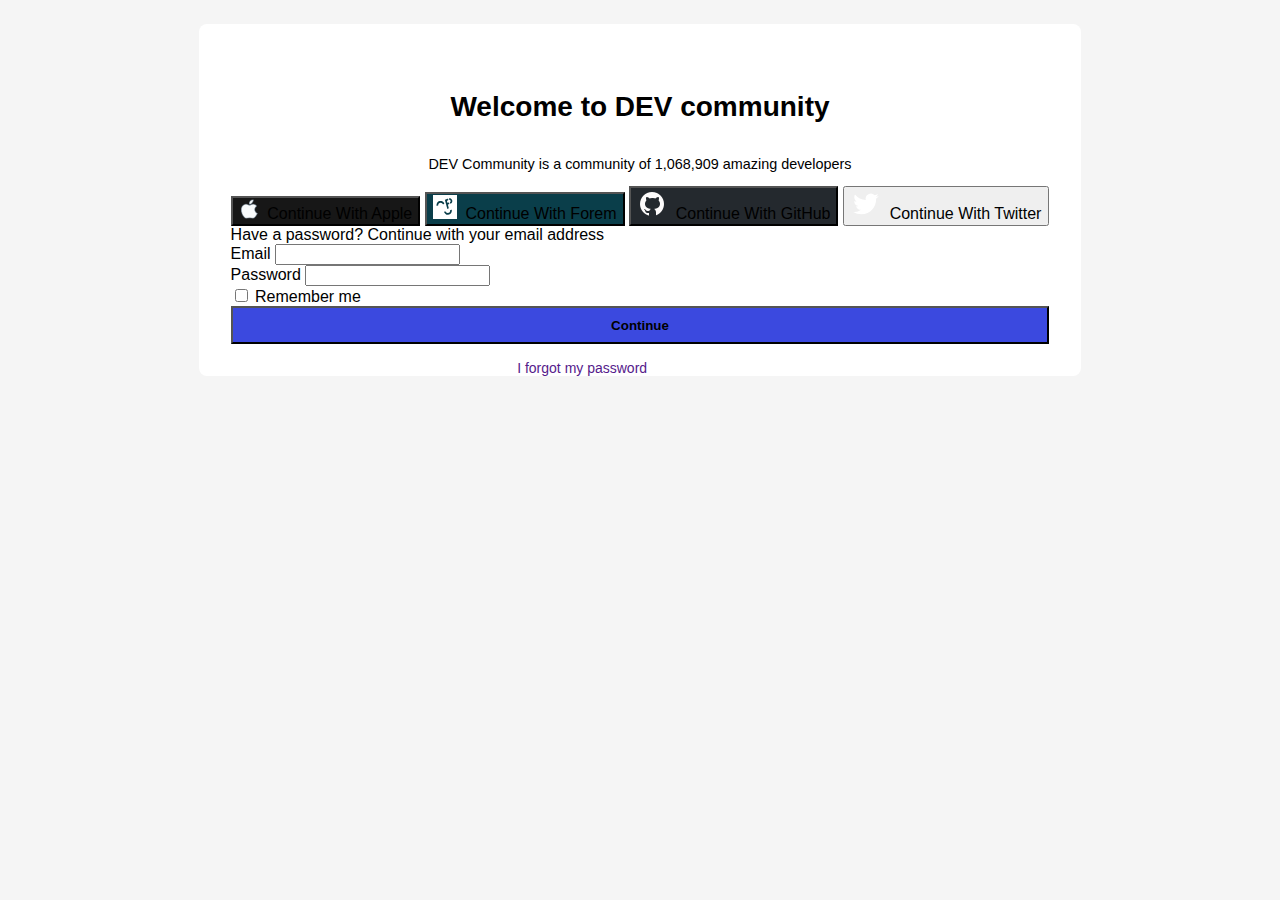
<file: login.html>
<!DOCTYPE html>
<html lang="en">
<head>
    <meta charset="UTF-8" />
    <meta http-equiv="X-UA-Compatible" content="IE=edge" />
    <meta name="viewport" content="width=device-width, initial-scale=1.0" />
    <title>DevTo-Clone-loggin-User</title>
    <link
      rel="stylesheet"
      href="https://fonts.googleapis.com/css2?family=Material+Symbols+Outlined:opsz,wght,FILL,GRAD@20..48,100..700,0..1,-50..200"
    />
    <link
      href="https://cdn.jsdelivr.net/npm/bootstrap@5.3.0-alpha3/dist/css/bootstrap.min.css"
      rel="stylesheet"
      integrity="sha384-KK94CHFLLe+nY2dmCWGMq91rCGa5gtU4mk92HdvYe+M/SXH301p5ILy+dN9+nJOZ"
      crossorigin="anonymous"
    />
    <link rel="stylesheet" href="./css/style.css" />
</head>
<body>
    <header>    
    </header>
    <main>
      <div class="container">
        <div class="row">
          <div class="contentLogin col-12 col-md-8 ">
            <div class="contentLogin__registration ">
              <h1>Welcome to DEV community</h1>
              <p>DEV Community is a community of 1,068,909 amazing developers</p>
              <div class="registrationButtons btn-group-vertical" role="group" aria-label="Vertical button group">
                  <button type="registrationButtons__Apple button" style="background-color:#171717;" class="btn rounded-3 border-0 btn-lg btn-primary">
                  <img style="width:20px;" src="/assets/img/icons8-mac-os-30.png" alt="">
                  <span style="font-weight:500; font-size:16px ; padding-left:5px;">Continue With Apple</span></button>
                  <button type="registrationButtons__Forem button" class="btn rounded-3 border-0 btn-lg btn-primary" style="background-color: #0a3e4a;">
                  <img src="/assets/icons/forem.svg" alt="">  
                  <span  style="font-weight:500; font-size:16px ; padding-left:5px;">Continue With Forem</span></button>
                  <button type="registrationButtons__gitHub button" class="btn rounded-3 border-0 btn-lg btn-primary" style="background-color: #24292e;">
                  <img src="/assets/img/icons8-github-30 (1).png" alt="">  
                  <span style="font-weight:500; font-size:16px ; padding-left:5px;">Continue With GitHub</span></button>
                  <button type="registrationButtons__Twitter button" class="btn rounded-3 border-0 btn-lg btn-primary btn-primary">
                  <img style="width:30px ;" src="/assets/icons/tuwiter-Icon.svg" alt="">  
                  <span style="font-weight:500; font-size:16px ; padding-left:5px;">Continue With Twitter</span></button>
                  <div><span>Have a password? Continue with your email address</span></div>
                  <form class="formUser">
                      <div class="mb-3 fw-bold">
                        <label for="exampleInputEmail1" class="form-label ">Email</label>
                        <input type="email"
                        class="form-control" id="exampleInputEmail1" aria-describedby="emailHelp">
                      <div class="mb-3">
                        <label for="exampleInputPassword1" class="form-label">Password</label>
                        <input type="password" class="form-control" id="exampleInputPassword1">
                      </div>
                      <div class="mb-3 form-check">
                        <input type="checkbox" class="form-check-input" id="exampleCheck1">
                        <label class="form-check-label" for="exampleCheck1">Remember me</label>
                      </div>
                      <div class="buttonLoggin">
                        <button type="submit" class="btn btn-primary">Continue</button>
                      <a class="fw-light" href="">I forgot my password</a>
                      </div>
                    </form>
                </div>
          </div>
          </div>
        </div>
      </div>
    </main>
    <footer>
    </footer>
    <script src="https://cdn.jsdelivr.net/npm/bootstrap@5.3.0-alpha3/dist/js/bootstrap.bundle.min.js" integrity="sha384-ENjdO4Dr2bkBIFxQpeoTz1HIcje39Wm4jDKdf19U8gI4ddQ3GYNS7NTKfAdVQSZe" crossorigin="anonymous"></script>
    <script src="./js/main.js"></script>
</body>
</html>
</file>
<file: css/style.css>
.container {
  background-color: #f5f5f5;
}

.cardCommunity {
  background-color: #ffffff;
  border-radius: 0.5rem;
  font-family: -apple-system, BlinkMacSystemFont, "Segoe UI", Roboto, Helvetica, Arial, sans-serif, "Apple Color Emoji", "Segoe UI Emoji", "Segoe UI Symbol";
  padding: 0.8rem;
  padding-bottom: 0.8rem;
}
.cardCommunity__head {
  display: flex;
  align-items: center;
  justify-content: space-between;
  color: #828282;
}
.cardCommunity__head--title {
  margin: 0;
  font-size: 0.9rem;
  color: #595959;
}
.cardCommunity__head--btnCommunity {
  display: flex;
  flex-direction: row-reverse;
}
.cardCommunity__head--btnCommunity--icon {
  padding-left: 0.3rem;
  width: 50%;
}
.cardCommunity__image {
  max-width: 100%;
  padding-top: 0.8rem;
  padding-left: 0.3rem;
  padding-right: 0.3rem;
  padding-bottom: 0.3rem;
}
.cardCommunity__body--subTitle {
  color: rgb(59, 73, 223);
  font-size: 1.25rem;
  font-family: -apple-system, BlinkMacSystemFont, "Segoe UI", Roboto, Helvetica, Arial, sans-serif, "Apple Color Emoji", "Segoe UI Emoji", "Segoe UI Symbol";
  font-weight: 700;
  margin: 0;
}
.cardCommunity__body--text {
  font-family: -apple-system, BlinkMacSystemFont, "Segoe UI", Roboto, Helvetica, Arial, sans-serif, "Apple Color Emoji", "Segoe UI Emoji", "Segoe UI Symbol";
  color: #404040;
  font-size: 1rem;
  padding: 0;
  margin-bottom: 0.8rem;
}

.cardListings {
  background-color: #ffffff;
  border-top-left-radius: 0.5rem;
  border-top-right-radius: 0.5rem;
  font-family: -apple-system, BlinkMacSystemFont, "Segoe UI", Roboto, Helvetica, Arial, sans-serif, "Apple Color Emoji", "Segoe UI Emoji", "Segoe UI Symbol";
  margin-top: 1rem;
  padding: 0.3rem;
}
.cardListings__header {
  border-bottom: solid 1px rgba(233, 231, 231, 0.9098039216);
  padding: 0.3rem;
}
.cardListings__header--Title {
  color: #242424;
  font-size: 1.25rem;
  font-weight: 700;
}
.cardListings__header--link {
  color: rgb(59, 73, 223);
  font-size: 0.9rem;
  text-decoration: none;
}
.cardListings__list {
  border-bottom: solid 1px rgba(233, 231, 231, 0.9098039216);
  padding: 0.6rem;
}
.cardListings__list--trend {
  color: #404040;
  font-size: 1rem;
  text-decoration: none;
}
.cardListings__list--trend-text {
  color: #717171;
  font-size: 0.9rem;
  margin: 0;
  text-decoration: none;
}

.btnListing {
  background-color: #ffffff;
  border-bottom-left-radius: 0.5rem;
  border-bottom-right-radius: 0.5rem;
  margin: 0;
}
.btnListing__link {
  display: flex;
  color: #404040;
  font-size: 1rem;
  padding-left: 30%;
  padding-right: 0.8rem;
  padding-top: 0.8rem;
  padding-bottom: 0.8rem;
  text-decoration: none;
}

.cardDiscuss {
  background-color: #ffffff;
  font-family: -apple-system, BlinkMacSystemFont, "Segoe UI", Roboto, Helvetica, Arial, sans-serif, "Apple Color Emoji", "Segoe UI Emoji", "Segoe UI Symbol";
  margin-top: 1rem;
  padding: 0.3rem;
  border-radius: 0.5rem;
}
.cardDiscuss__header {
  border-bottom: solid 1px rgba(233, 231, 231, 0.9098039216);
  padding: 0.3rem;
}
.cardDiscuss__header--title {
  color: #242424;
  font-size: 1.25rem;
  font-weight: 700;
}
.cardDiscuss__list {
  border-bottom: solid 1px rgba(233, 231, 231, 0.9098039216);
  padding: 0.3rem;
}
.cardDiscuss__list--relevant {
  color: #404040;
  font-size: 1rem;
  text-decoration: none;
}
.cardDiscuss__list--relevantText {
  color: #717171;
  font-size: 0.9rem;
  margin: 0;
  text-decoration: none;
}

.listingsTags {
  list-style-type: none;
  display: flex;
  justify-content: center;
  margin: 0.5rem 0rem;
}
.listingsTags .buttonTag {
  text-decoration: none;
  font-size: 1.5rem;
  color: black;
}

html,
body {
  background-color: #f5f5f5;
}

.navbar {
  font-family: -apple-system, BlinkMacSystemFont, "Segoe UI", Roboto, Helvetica, Arial, sans-serif, "Apple Color Emoji", "Segoe UI Emoji", "Segoe UI Symbol";
}
.navbar .custom-container {
  height: 3.75rem;
  width: 100%;
  padding-right: 0.5rem;
  padding-left: 0.5rem;
  margin-right: auto;
  margin-left: auto;
}
.navbar .custom-container .burguerButtonSpan .burguerbutton {
  background-color: transparent;
  border: none;
}
.navbar .custom-container .emergentOffCanvas .offcanvas {
  max-width: 350px;
}
.navbar .custom-container .emergentOffCanvas .offcanvas .offcanvas-header {
  word-break: break-word;
  font-weight: 700;
  font-size: 1.125rem;
}
.navbar .custom-container .emergentOffCanvas .offcanvas .offcanvas-body {
  padding-left: 0px;
  padding-top: 0px;
}
.navbar .custom-container .emergentOffCanvas .offcanvas .offcanvas-body h5 {
  font-size: 1rem;
  font-weight: 700;
}
.navbar .custom-container .emergentOffCanvas .offcanvas .offcanvas-body .list-group .list-group-item {
  border: none;
}
.navbar .custom-container .emergentOffCanvas .offcanvas .offcanvas-body .list-group .list-group-item a {
  color: black;
  cursor: pointer;
  text-decoration: none;
}
.navbar .custom-container .emergentOffCanvas .offcanvas .offcanvas-body .list-group .list-group-item a:hover {
  color: rgb(59, 73, 223);
}
.navbar .custom-container .emergentOffCanvas .offcanvas .offcanvas-body .list-group .list-group-item a img {
  height: 24px;
}
.navbar .custom-container .emergentOffCanvas .offcanvas .offcanvas-body .offcanvas-body_networks a span img {
  height: 1rem;
}
.navbar .custom-container .navbar-brand .devto-home-logo {
  display: inline-block;
  height: 2.75rem;
  max-width: 100%;
  -o-object-fit: contain;
     object-fit: contain;
  outline: 0px;
  vertical-align: middle;
  width: auto;
}
.navbar .custom-container .searchContainer {
  border-radius: 8px;
  border: 2px solid #e3e3e3;
  flex: 1 1 0%;
  height: 2.5rem;
  max-width: 22rem;
  position: relative;
}
.navbar .custom-container .searchContainer__searchForm .searchInput {
  font-family: inherit;
  font-weight: 400;
  outline: 0px;
  padding: 0.375rem 0.5rem;
}
.navbar .custom-container .searchContainer__searchForm .buttonSearch {
  background-color: transparent;
  border-radius: 4px;
  border: none;
  height: 100%;
  padding: 0px 0.5rem;
  position: absolute;
  right: 0px;
  width: 40px;
}
.navbar .custom-container .searchContainer__searchForm .buttonSearch:hover {
  background-color: rgba(44, 107, 224, 0.1725490196);
}
.navbar .custom-container .searchContainer__searchForm .buttonSearch:hover svg {
  color: rgba(46, 106, 217, 0.8980392157);
}
.navbar .custom-container .searchContainer__searchForm .buttonSearch span svg {
  bottom: 2px;
  height: 22px;
  left: 1px;
  position: relative;
  width: 22px;
}
@media screen and (min-width: 992px) {
  .navbar .custom-container .searchContainer {
    max-width: 25.5rem;
  }
}
.navbar .custom-container .buttonsContainer {
  height: 100%;
  margin-left: auto;
}
.navbar .custom-container .buttonsContainer .searchLuopeMobileButton {
  margin: 0px 0.5rem;
}
.navbar .custom-container .buttonsContainer .searchLuopeMobileButton:hover {
  background-color: rgba(121, 132, 255, 0.248);
  border: 1px solid rgba(121, 132, 255, 0.248);
}
.navbar .custom-container .buttonsContainer .searchLuopeMobileButton span img {
  position: relative;
  bottom: 1px;
  height: 1.675rem;
}
.navbar .custom-container .buttonsContainer .createPost {
  border: 1px solid rgb(47, 58, 178);
  border-radius: 0.375rem;
  font-family: -apple-system, BlinkMacSystemFont, "Segoe UI", Roboto, Helvetica, Arial, sans-serif, "Apple Color Emoji", "Segoe UI Emoji", "Segoe UI Symbol";
  height: 2.4rem;
  margin-right: 0.5rem;
  padding: calc(0.5rem - 1px) calc(1rem - 1px);
}
.navbar .custom-container .buttonsContainer .createPost:hover {
  background-color: rgb(59, 73, 223);
}
.navbar .custom-container .buttonsContainer .createPost:hover a {
  color: rgb(254, 254, 254);
  text-decoration: underline;
}
.navbar .custom-container .buttonsContainer .createPost a {
  font-size: 1rem;
  font-weight: 600;
  white-space: nowrap;
  text-decoration: none;
  z-index: 1;
  color: rgb(116, 126, 232);
}
.navbar .custom-container .buttonsContainer .notifications {
  color: black;
  font-size: 2rem;
}
.navbar .custom-container .buttonsContainer .notifications svg {
  bottom: 6px;
  height: 1.5rem;
  position: relative;
  width: 2rem;
}
.navbar .custom-container .buttonsContainer .userSessionButton .buttonDropdown {
  margin-right: 1rem;
  border-radius: 50%;
  width: 2.5rem;
  height: 2.5rem;
  background-color: transparent;
  border: none;
}
.navbar .custom-container .buttonsContainer .userSessionButton .buttonDropdown span img {
  border-radius: 50%;
  width: 2.25rem;
  height: 2.25rem;
}
.navbar .custom-container .buttonsContainer .userSessionButton .dropUserInfo {
  width: 320px;
  padding: 1rem 0.5rem;
}
.navbar .custom-container .buttonsContainer .userSessionButton .dropUserInfo > li {
  margin: 4px 0px;
}
.navbar .custom-container .buttonsContainer .userSessionButton .dropUserInfo li:first-child {
  border-bottom: 1px solid rgba(128, 128, 128, 0.533);
  padding-bottom: 0.5rem;
}
.navbar .custom-container .buttonsContainer .userSessionButton .dropUserInfo li:last-child {
  padding-top: 0.5rem;
  border-top: 1px solid rgba(128, 128, 128, 0.533);
}
.navbar .custom-container .buttonsContainer .userSessionButton .dropUserInfo li .userLogedIdentifier {
  position: relative;
  bottom: 0.5rem;
}
@media screen and (min-width: 375px) {
  .navbar .custom-container .buttonsContainer .userSessionButton .dropUserInfo {
    width: 375px;
  }
}
@media screen and (min-width: 425px) {
  .navbar .custom-container .buttonsContainer .userSessionButton .dropUserInfo {
    width: 425px;
  }
}
@media screen and (min-width: 768px) {
  .navbar .custom-container .buttonsContainer .userSessionButton .dropUserInfo {
    margin-right: -0.5rem;
    max-width: 260px;
  }
}

.dropdown-toggle::after {
  display: none;
}

.newpostWrapper {
  background-color: rgb(249, 249, 249);
}
.newpostWrapper .createNavWrapper .titleAndBrandWrapper .imgBrand a img {
  height: 2.75rem;
  max-width: 100%;
  -o-object-fit: contain;
     object-fit: contain;
  outline: 0px;
  vertical-align: middle;
  width: auto;
}
.newpostWrapper .createNavWrapper .close .closeButton {
  border: none;
  background-color: transparent;
  border-radius: 8px;
}
.newpostWrapper .createNavWrapper .close .closeButton:hover {
  background-color: rgba(121, 132, 255, 0.248);
}
.newpostWrapper .createNavWrapper .close .closeButton span a {
  font-size: 1.5rem;
  text-decoration: none;
}

.description__text {
  margin-top: 8rem;
  margin-left: 1rem;
}
.description__text h2 {
  font-weight: 700;
}

.cardImgTop {
  max-height: 15rem;
  width: auto;
}

.container {
  background-color: #f5f5f5;
  padding-top: 1rem;
  font-family: -apple-system, BlinkMacSystemFont, "Segoe UI", Roboto, Helvetica, Arial, sans-serif, "Apple Color Emoji", "Segoe UI Emoji", "Segoe UI Symbol";
}

.cardUserFollow {
  background-color: #ffffff;
  border-radius: 0.5rem;
  border-top: 2rem solid black;
  padding: 1rem;
  margin-bottom: 1rem;
}
.cardUserFollow .cardUserDate {
  align-items: end;
  display: flex;
  gap: 5px;
  position: absolute;
  top: 1.75rem;
}
.cardUserFollow .cardUserDate__image {
  border-radius: 50%;
  max-width: 20%;
}
.cardUserFollow .cardUserDate__name {
  color: #404040;
  font-size: 1.25rem;
  font-weight: 700;
  text-decoration: none;
}
.cardUserFollow__body {
  margin-top: 1.75rem;
}
.cardUserFollow__body--btn {
  background-color: #3B49DF;
  border-radius: 0.5rem;
  border-style: none;
  color: #f9f9f9;
  display: flex;
  font-size: 0.9rem;
  font-weight: 600;
  justify-content: center;
  padding: 0.5rem;
  text-decoration: none;
  text-align: center;
  width: 100%;
  margin-bottom: 1rem;
}
.cardUserFollow__body--description {
  font-size: 0.9rem;
  color: #575757;
  margin-bottom: 1rem;
}
.cardUserFollow__body--informationUser {
  display: flex;
  flex-direction: column;
  justify-content: start;
  list-style: none;
}
.cardUserFollow__body span {
  font-size: 0.8rem;
  font-weight: 700;
  color: #525252;
}
.cardUserFollow__body p {
  font-size: 0.8rem;
  color: #404040;
}

.cardMoreUser__list {
  border-radius: 0.5rem;
  margin-bottom: 1rem;
}
.cardMoreUser__list--title {
  color: #404040;
  font-size: 1.25rem;
  font-weight: 700;
}
.cardMoreUser__list--title a {
  color: #3B49DF;
  text-decoration: none;
}
.cardMoreUser__list--text {
  font-size: 0.8rem;
  color: #717171;
}
.cardMoreUser__list--text a {
  color: #404040;
  font-size: 1rem;
  text-decoration: none;
}
.cardMoreUser__list--text span {
  font-size: 0.8rem;
  color: #717171;
}

.asside-left {
  height: 1800px;
}

.cardCategory {
  background-color: #ffffff;
  border-radius: 0.5rem;
  padding: 1rem;
  position: sticky;
  top: 1rem;
}
.cardCategory__body {
  background-color: #ffffff;
}
.cardCategory__body--link {
  display: flex;
  color: #595959;
  font-size: 0.9rem;
  justify-content: space-between;
}
.cardCategory__body--link img {
  width: 50%;
}
.cardCategory__body--title {
  color: #404040;
  font-size: 1.3rem;
}
.cardCategory__body--description {
  color: #404040;
  font-size: 1rem;
}
.cardCategory__body--subTitle {
  color: #404040;
  font-size: 1rem;
}
.cardCategory__body--list {
  color: #404040;
  font-size: 1rem;
}
.cardCategory__body--btn {
  background-color: transparent;
  border: solid 1px #3B49DF;
  display: flex;
  color: #3B49DF;
  font-size: 1rem;
  justify-content: center;
}

.pills-nav-container {
  margin-top: 0.5rem;
  margin-bottom: 0.5rem;
  display: flex;
  justify-content: start;
}
.pills-nav-container__ulList--bold:hover {
  background-color: white;
  border-radius: 0.5rem;
}
.pills-nav-container__ulList--bold a {
  font-family: -apple-system, BlinkMacSystemFont, "Segoe UI", Roboto, Helvetica, Arial, sans-serif, "Apple Color Emoji", "Segoe UI Emoji", "Segoe UI Symbol";
  font-weight: bolder;
  font-size: 1.125rem;
  color: black;
}
.pills-nav-container__ulList--lighter:hover {
  background-color: white;
  border-radius: 0.5rem;
}
.pills-nav-container__ulList--lighter a {
  font-family: -apple-system, BlinkMacSystemFont, "Segoe UI", Roboto, Helvetica, Arial, sans-serif, "Apple Color Emoji", "Segoe UI Emoji", "Segoe UI Symbol";
  font-size: 1.125rem;
  color: black;
  font-weight: 200;
}

.user-data-space {
  padding-left: 0.5rem;
  padding-top: 1.25rem;
  display: flex;
}
.user-data-space__mini {
  display: flex;
  gap: 1rem;
  align-items: center;
}
.user-data-space__mini a img {
  width: 3.2rem;
  height: 3rem;
  margin-bottom: 0.9rem;
}
.user-data-space__name {
  padding-left: 0.2rem;
}
.user-data-space__name--bold {
  text-decoration: none;
  color: black;
  font-weight: bolder;
}
.user-data-space__name--bold p {
  font-size: 0.875rem;
  margin: 0;
}
.user-data-space__name--lighter {
  padding-top: 1rem;
  text-decoration: none;
  color: black;
}
.user-data-space__name--lighter p {
  font-size: 0.75rem;
  margin: 0;
}
.user-data-space__tags {
  margin-left: 1rem;
}
.user-data-space__tags h2 {
  font-weight: bolder;
  margin-left: 2rem;
  margin-bottom: 1rem;
  font-size: 18px;
}
@media screen and (max-width: 1024px) {
  .user-data-space__tags h2 {
    flex-wrap: wrap;
    margin-left: 0;
    padding-left: 0;
  }
}
.user-data-space__tags h2 a {
  text-decoration: none;
  color: #171717;
  font-size: 1.875rem;
}
.user-data-space__tags h2 a:hover {
  color: rgb(47, 58, 178);
}
.user-data-space__tags--lighter {
  display: flex;
  gap: 1rem;
  width: 70%;
}
@media screen and (max-width: 425px) {
  .user-data-space__tags--lighter {
    width: -moz-fit-content;
    width: fit-content;
  }
}
.user-data-space__tags--lighter ul {
  display: flex;
  flex-direction: row;
  list-style: none;
  gap: 0.75rem;
  padding-left: 1rem;
}
@media screen and (max-width: 1024px) {
  .user-data-space__tags--lighter ul {
    flex-wrap: wrap;
    gap: 0.5rem;
    margin-left: 0;
    padding-left: 0;
  }
}
.user-data-space__tags--lighter a {
  font-weight: lighter;
  text-decoration: none;
  color: #171717;
}
.user-data-space__tags--lighter a p {
  margin: 0;
  font-size: 14px;
}
.user-data-space__tags--lighter a p:hover {
  background-color: #f5f5f5;
  border-radius: 0.4rem;
}
.user-data-space__tags--emojis {
  display: flex;
  margin-top: 0.5rem;
  justify-content: space-between;
}

.emojisReaction {
  align-items: center;
  display: flex;
  gap: 1rem;
  justify-content: space-between;
}
.emojisReaction__icons {
  display: flex;
}
.emojisReaction__icons:hover {
  background-color: #f5f5f5;
  border-radius: 0.4rem;
}
.emojisReaction__icons a {
  text-decoration: none;
  color: #171717;
  display: flex;
  gap: 0.25rem;
}
.emojisReaction__icons a img {
  width: 1.25rem;
}
@media screen and (max-width: 1024px) {
  .emojisReaction__icons a img {
    width: 1rem;
    margin-left: 0rem;
  }
}
.emojisReaction__icons a span {
  margin-left: 0px;
  margin-top: 1.1rem;
}
.emojisReaction__icons a span p {
  font-size: 0.875rem;
  margin: 0;
  padding-bottom: 0.875rem;
}
@media screen and (max-width: 1400px) {
  .emojisReaction__icons a span p {
    display: none;
  }
}
.emojisReaction__comments {
  margin-left: 0.5rem;
  position: relative;
  top: 0.2rem;
}
.emojisReaction__comments a {
  display: flex;
  align-items: end;
  text-decoration: none;
  color: #171717;
}
@media secreen and (max-width: 310px) {
  .emojisReaction__comments a {
    flex-direction: column;
  }
}
.emojisReaction__comments a:hover {
  background-color: #f5f5f5;
  border-radius: 0.4rem;
}
.emojisReaction__comments a img {
  width: 1.5rem;
  height: -moz-fit-content;
  height: fit-content;
  margin-top: 1.3rem;
}
.emojisReaction__comments a p {
  font-size: 0.87rem;
  margin: 0;
  margin-top: 0.5rem;
}
@media screen and (max-width: 425px) {
  .emojisReaction__comments a p {
    align-items: center;
  }
}

.minutes-read {
  padding-top: 0.2rem;
  padding-left: 7rem;
  display: flex;
  align-items: end;
}
@media screen and (max-width: 1194px) {
  .minutes-read {
    padding-left: 2rem;
  }
}
.minutes-read__anc {
  display: flex;
  text-decoration: none;
  color: #171717;
  gap: 0.5rem;
  margin-top: 0.5rem;
  padding-top: 0.8rem;
}
@media screen and (max-width: 425px) {
  .minutes-read__anc p {
    display: none;
  }
}
.minutes-read img {
  position: relative;
  bottom: 0.2rem;
  height: 1.5rem;
  width: 1.5rem;
}
.minutes-read img:hover {
  background-color: rgb(116, 126, 232);
  border-radius: 0.4rem;
  border-width: 1rem;
}
@media screen and (max-width: 500px) {
  .minutes-read img {
    display: flex;
    justify-content: start;
    padding-left: 0;
  }
}

.comment-section {
  margin-top: 1rem;
  width: -moz-fit-content;
  width: fit-content;
  display: flex;
}
.comment-section__picture img {
  width: 2rem;
  margin-top: 0.5rem;
}
.comment-section__rectangle {
  margin-left: 1rem;
  padding: 0.5rem;
  display: flex;
  flex-direction: column;
  background: #f5f5f5;
  border-radius: 1rem;
}
.comment-section__rectangle--username a {
  display: flex;
  gap: 0.5rem;
  text-decoration: none;
  color: #171717;
}
.comment-section__rectangle--comment a {
  text-decoration: none;
}
.comment-section__rectangle--comment a p {
  color: #171717;
}

.searchContainer {
  border-radius: 8px;
  border: 2px solid #e3e3e3;
  flex: 1 1 0%;
  height: 2.5rem;
  max-width: 25.5rem;
  position: relative;
}
.searchContainer__searchForm .searchInput {
  font-family: inherit;
  font-weight: 400;
  outline: 0px;
  padding: 0.375rem 0.5rem;
}
.searchContainer__searchForm .buttonSearch {
  background-color: transparent;
  border-radius: 4px;
  border: none;
  height: 100%;
  padding: 0px 0.5rem;
  position: absolute;
  right: 0px;
  width: 40px;
}
.searchContainer__searchForm .buttonSearch:hover {
  background-color: rgba(44, 107, 224, 0.1725490196);
}
.searchContainer__searchForm .buttonSearch:hover svg {
  color: rgba(46, 106, 217, 0.8980392157);
}
.searchContainer__searchForm .buttonSearch span svg {
  bottom: 2px;
  height: 22px;
  left: 1px;
  position: relative;
  width: 22px;
}

.anchorsFinals {
  text-decoration: none;
}

.titleAnchor {
  text-decoration: none;
  color: rgb(64, 64, 64);
}

.infoWrapper {
  padding-left: 0.5rem;
  padding-right: 0.5rem;
}

.commentIcon {
  width: 1rem;
  height: auto;
}

.reactionsContainer {
  padding-left: 1.25rem;
  position: relative;
  bottom: 0.5rem;
  height: 3rem;
  justify-content: start;
}
.reactionsContainer .emojisReaction__comments {
  height: 2.5rem;
}
@media screen and (min-width: 1100px) {
  .reactionsContainer .emojisReaction__comments .text-container p span {
    display: none;
  }
}
.reactionsContainer .user-data-space__tags--emojis .emojisReaction .emojisReaction__icons {
  padding-top: 0.5rem;
}
.reactionsContainer .user-data-space__tags--emojis .emojisReaction .emojisReaction__icons .iconsContainer {
  width: -moz-fit-content;
  width: fit-content;
  height: 2.5rem;
}
.reactionsContainer .user-data-space__tags--emojis .emojisReaction .emojisReaction__icons .iconsContainer .reactionCount {
  margin-top: 0.7rem;
}

.cardImg {
  -o-object-fit: cover;
     object-fit: cover;
  max-height: 18rem;
}

.container-footer {
  font-size: 0.9rem;
}
.container-footer__DEV {
  margin-left: auto;
  margin-right: auto;
  margin-top: 1.5rem;
  justify-content: center;
}
.container-footer__DEV p a {
  color: #3B49DF;
  text-decoration: none;
  font-weight: 600;
}
.container-footer__DEV--li {
  display: flex;
  justify-content: center;
  row-gap: 0;
  -moz-column-gap: 3rem;
       column-gap: 3rem;
  flex-wrap: wrap;
  font-size: 14px;
  padding: 0;
  margin: 0;
}
.container-footer__DEV--li li a {
  text-decoration: none;
  color: #3B49DF;
}
.container-footer__DEV--list2 {
  display: flex;
  justify-content: center;
  row-gap: 0;
  -moz-column-gap: 3rem;
       column-gap: 3rem;
  flex-wrap: wrap;
  margin: 0rem;
  font-size: 14px;
}
.container-footer__DEV--list2 a {
  text-decoration: none;
  color: #3B49DF;
}
.container-footer__DEV--li3 {
  margin-top: 1rem;
}
.container-footer__DEV--li3 p {
  gap: 0;
  margin-bottom: 0;
}

html {
  font-family: -apple-system, BlinkMacSystemFont, "Segoe UI", Roboto, Helvetica, Arial, sans-serif, "Apple Color Emoji", "Segoe UI Emoji", "Segoe UI Symbol";
}

.user-data-space-post {
  margin-left: 2rem;
  align-items: center;
}
@media screen and (max-width: 425px) {
  .user-data-space-post {
    margin-left: 0rem;
    align-items: start;
  }
}
@media screen and (max-width: 1024px) {
  .user-data-space-post {
    margin-left: 0rem;
  }
}
.user-data-space-post__name {
  display: inline-block;
  margin-left: 1rem;
  justify-content: start;
}

.emojis-colection__icons {
  margin-left: 2.5rem;
  display: flex;
  flex-direction: row;
}
@media screen and (max-width: 425px) {
  .emojis-colection__icons {
    flex-wrap: wrap;
    margin-top: 0;
    gap: 0.5rem;
    margin-left: 0rem;
  }
}
@media screen and (max-width: 1024px) {
  .emojis-colection__icons {
    flex-wrap: wrap;
    margin-top: 0;
    gap: 0.5rem;
    margin-left: 0rem;
  }
}
.emojis-colection__icons span {
  display: flex;
  margin-right: 1.5rem;
  height: 25px;
}
.emojis-colection__icons span img {
  width: 25px;
}
.emojis-colection h1 {
  display: flex;
}
.emojis-colection h1 a {
  text-decoration: none;
  color: black;
  margin-left: 2.5rem;
  width: 100%;
  font-weight: 700;
}
@media screen and (max-width: 1024px) {
  .emojis-colection h1 a {
    flex-wrap: wrap;
    margin-left: 0rem;
  }
}
.emojis-colection__tags {
  display: flex;
  gap: 1rem;
  margin-left: 2.5rem;
}
@media screen and (max-width: 1024px) {
  .emojis-colection__tags {
    flex-wrap: wrap;
    margin-top: 0;
    gap: 0.5rem;
    margin-left: 0rem;
  }
}
.emojis-colection__tags--blue {
  height: 1.8rem;
  text-decoration: none;
}
.emojis-colection__tags--blue:hover {
  background-color: rgba(145, 200, 255, 0.2);
  border-radius: 0.5rem;
}
.emojis-colection__tags--blue p {
  color: black;
}
.emojis-colection__tags--blue p span {
  color: #3B49DF;
}
.emojis-colection__tags--pink {
  height: 1.8rem;
  text-decoration: none;
}
.emojis-colection__tags--pink:hover {
  background-color: rgba(255, 132, 239, 0.2);
  border-radius: 0.5rem;
}
.emojis-colection__tags--pink p {
  color: black;
}
.emojis-colection__tags--pink p span {
  color: rgb(255, 132, 238);
}
.emojis-colection__tags--purple {
  height: 1.8rem;
  text-decoration: none;
}
.emojis-colection__tags--purple:hover {
  background-color: rgba(187, 78, 245, 0.2);
  border-radius: 0.5rem;
}
.emojis-colection__tags--purple p {
  color: black;
}
.emojis-colection__tags--purple p span {
  color: rgb(187, 78, 245);
}
.emojis-colection__tags--green {
  height: 1.8rem;
  text-decoration: none;
}
.emojis-colection__tags--green:hover {
  background-color: rgba(48, 147, 107, 0.2);
  border-radius: 0.5rem;
}
.emojis-colection__tags--green p {
  color: black;
}
.emojis-colection__tags--green p span {
  color: rgb(48, 147, 78);
}

.comment-section .article__contentMain {
  padding-top: 1.75rem;
  padding-bottom: 1.75rem;
  padding-left: 3rem;
  padding-right: 3rem;
}
@media screen and (max-width: 1024px) {
  .comment-section .article__contentMain {
    flex-wrap: wrap;
    padding: 0rem;
  }
}
.comment-section .article__contentMain p {
  color: #171717;
  font-size: 1rem;
  padding: 0;
  margin-bottom: 1.3rem;
}
.comment-section .article__contentMain h3 {
  margin-bottom: 0.6rem;
  margin-top: 0.6rem;
  padding: 0;
  line-height: 80%;
}
.comment-section .article__contentMain h3 a {
  color: #171717;
  font-size: 1.25rem;
  text-decoration: none;
  font-weight: 700;
}
.comment-section .article__contentMain img {
  border-radius: 0.5rem;
  margin-bottom: 1rem;
}
@media screen and (max-width: 1024px) {
  .comment-section .article__contentMain img {
    width: 100%;
  }
}

.reactions {
  padding-top: 4.5rem;
}
.reactions__container {
  display: flex;
  flex-direction: column;
  align-items: end;
  gap: 1.5rem;
}
.reactions__container--heart a {
  text-decoration: none;
}
.reactions__container--heart a img {
  width: 30px;
}
.reactions__container--heart a p {
  text-align: center;
  color: black;
}
.reactions__container--comment a {
  text-decoration: none;
}
.reactions__container--comment a img {
  width: 30px;
}
.reactions__container--comment a p {
  text-align: center;
  color: black;
}
.reactions__container--save a {
  text-decoration: none;
}
.reactions__container--save a img {
  width: 30px;
}
.reactions__container--save a p {
  text-align: center;
  color: black;
}
.reactions__container--dots a {
  text-decoration: none;
}
.reactions__container--dots a img {
  width: 25px;
}
.reactions__container--dots a p {
  text-align: center;
  color: black;
}

.newParamsDiv {
  gap: 3rem;
  width: -moz-fit-content;
  width: fit-content;
  margin-left: 7%;
}
@media screen and (max-width: 1024px) {
  .newParamsDiv {
    flex-wrap: wrap;
    row-gap: 0;
  }
}
.newParamsDiv span {
  display: flex;
  align-items: center;
  gap: 0.5rem;
}
.newParamsDiv span img {
  width: 30px;
}
.newParamsDiv span p {
  margin-top: 0.5rem;
}

.assideLeftFirstNav .list-group .list-group-item {
  background-color: transparent;
  border: none;
}
.assideLeftFirstNav .list-group .list-group-item a {
  color: black;
  cursor: pointer;
  text-decoration: none;
}
.assideLeftFirstNav .list-group .list-group-item a:hover {
  color: rgb(59, 73, 223);
}
.assideLeftFirstNav .list-group .list-group-item a img {
  height: 24px;
}
.assideLeftFirstNav .listTitle {
  font-size: 1rem;
  font-weight: 700;
}
.assideLeftFirstNav .tagsListTitle .listTitle {
  font-size: 1rem;
  font-weight: 700;
}
.assideLeftFirstNav .tagsList {
  max-height: 12rem;
  overflow-y: auto;
}
.assideLeftFirstNav .tagsList li .tagItem {
  color: rgb(77, 77, 77);
  font-size: 1rem;
}
.assideLeftFirstNav .assideLeftNetworks a span img {
  height: 1.25rem;
}
@media screen and (min-width: 992px) {
  .assideLeftFirstNav .assideLeftNetworks a span img {
    height: 1.75rem;
  }
}

.cardComunityAsideLeft {
  font-size: 1rem;
}
.cardComunityAsideLeft .title {
  font-size: 1.5rem;
  font-weight: 700;
}
.cardComunityAsideLeft a {
  font-size: inherit;
}
.cardComunityAsideLeft strong {
  font-size: inherit;
}
.cardComunityAsideLeft__body--text a {
  font-weight: 700;
}

html {
  font-family: -apple-system, BlinkMacSystemFont, "Segoe UI", Roboto, Helvetica, Arial, sans-serif, "Apple Color Emoji", "Segoe UI Emoji", "Segoe UI Symbol";
}

.contentLogin {
  align-items: center;
  display: flex;
  flex-direction: column;
  margin: 0px auto;
  padding-left: 8rem;
  padding-right: 8rem;
}
.contentLogin__registration {
  display: flex;
  flex-direction: column;
  align-items: center;
  background-color: #ffffff;
  border-radius: 0.5rem;
  padding-left: 2rem;
  padding-right: 2rem;
  padding-top: 3rem;
  padding-bottom: rem;
  margin: 0;
}
.contentLogin__registration h1 {
  font-size: 1.75rem;
  font-weight: 700;
}
.contentLogin__registration p {
  font-size: 0.9rem;
}

.registrationButtons {
  gap: 0.8rem;
  width: 100%;
}

.formUser {
  width: 100%;
}

.buttonLoggin {
  display: flex;
  flex-wrap: wrap;
  align-items: center;
}
.buttonLoggin button {
  width: 100%;
  background-color: #3B49DF;
  font-weight: bold;
  padding: 0.6rem;
}
.buttonLoggin a {
  text-decoration: none;
  font-size: 14px;
  font-weight: 0;
  padding-left: 35%;
  padding-top: 1rem;
}

html {
  font-family: -apple-system, BlinkMacSystemFont, "Segoe UI", Roboto, Helvetica, Arial, sans-serif, "Apple Color Emoji", "Segoe UI Emoji", "Segoe UI Symbol";
}

.contentLogin {
  align-items: center;
  display: flex;
  flex-direction: column;
  margin: 0px auto;
  padding-left: 8rem;
  padding-right: 8rem;
}
.contentLogin__registration {
  display: flex;
  flex-direction: column;
  align-items: center;
  background-color: #ffffff;
  border-radius: 0.5rem;
  padding-left: 2rem;
  padding-right: 2rem;
  padding-top: 3rem;
  padding-bottom: rem;
  margin: 0;
}
.contentLogin__registration h1 {
  font-size: 1.75rem;
  font-weight: 700;
}
.contentLogin__registration p {
  font-size: 0.9rem;
}

.registrationButtons {
  gap: 0.8rem;
  width: 100%;
}

.formUser {
  width: 100%;
  -moz-column-gap: 0;
       column-gap: 0;
}

.buttonLoggin {
  display: flex;
  flex-wrap: wrap;
  align-items: center;
}
.buttonLoggin button {
  width: 100%;
  background-color: #3B49DF;
  font-weight: bold;
  padding: 0.6rem;
}
.buttonLoggin a {
  text-decoration: none;
  font-size: 14px;
  font-weight: 0;
  padding-left: 35%;
  padding-top: 1rem;
}/*# sourceMappingURL=style.css.map */
</file>
